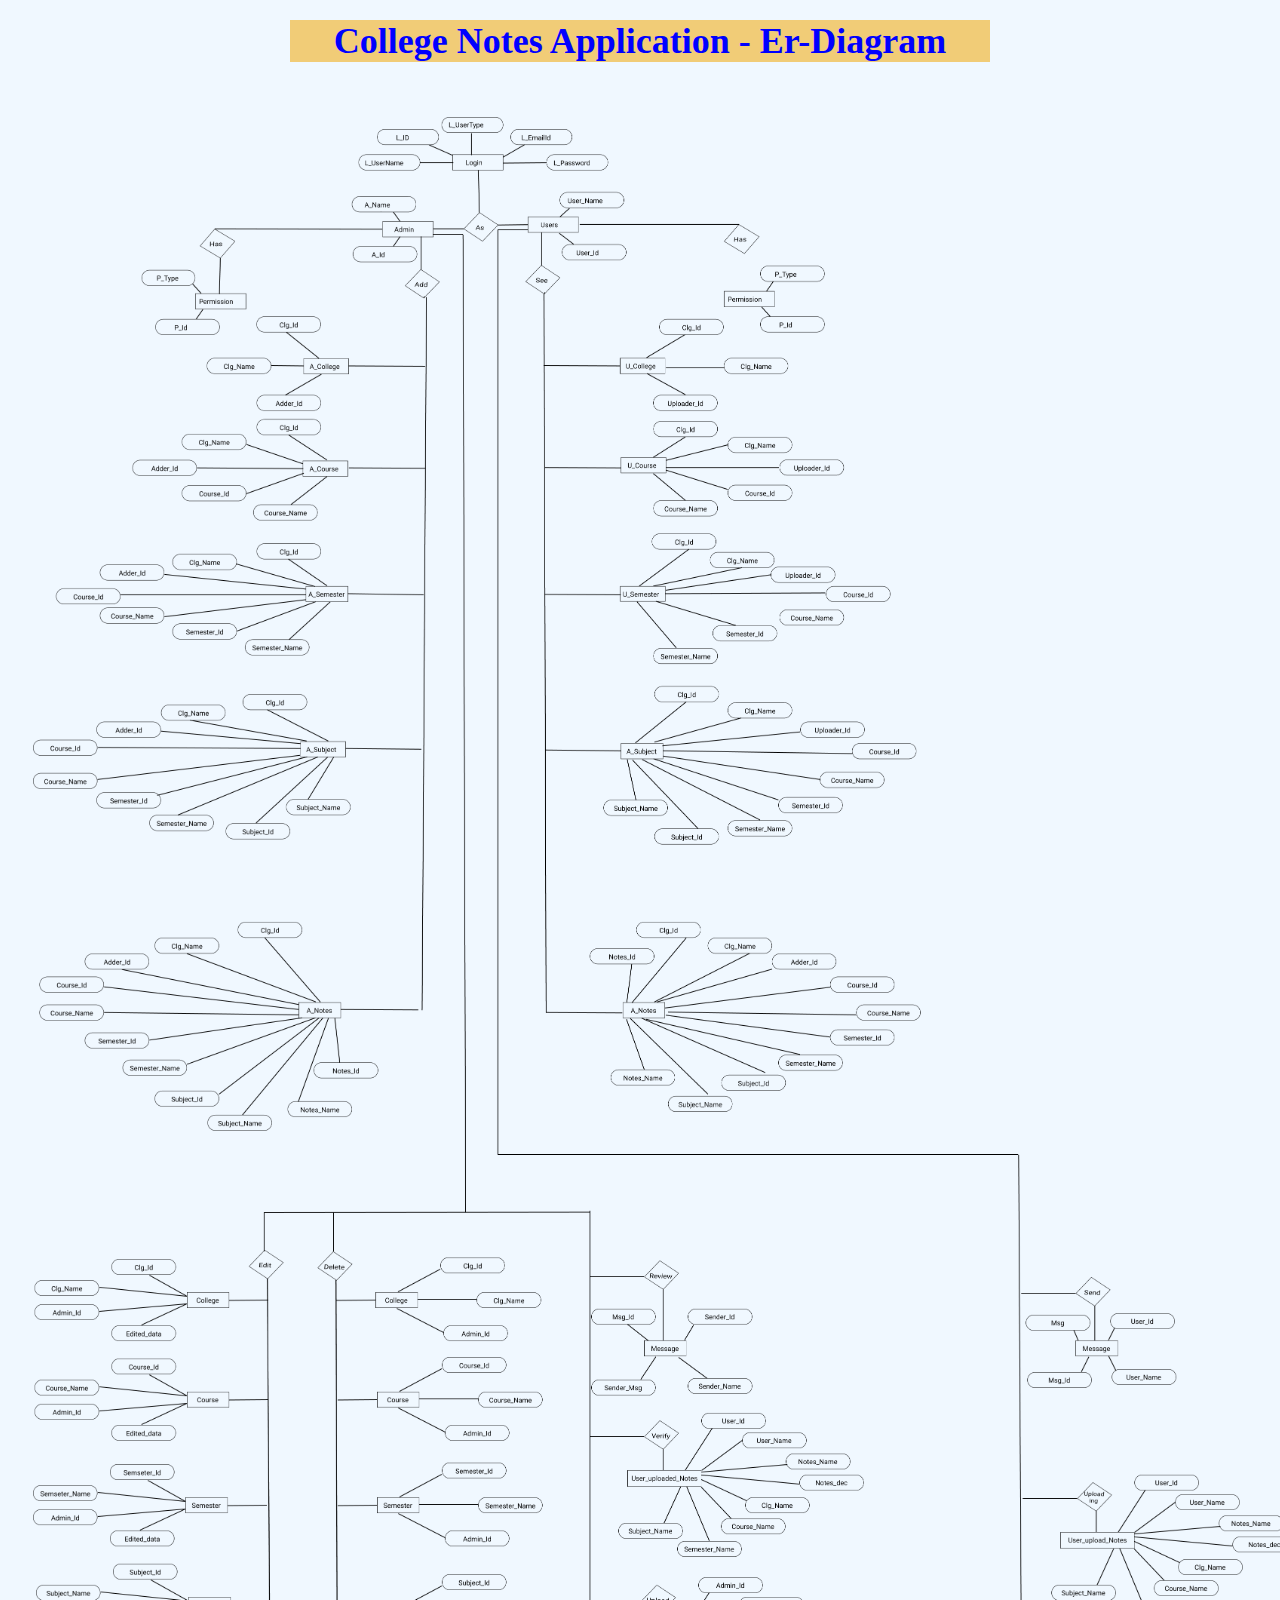
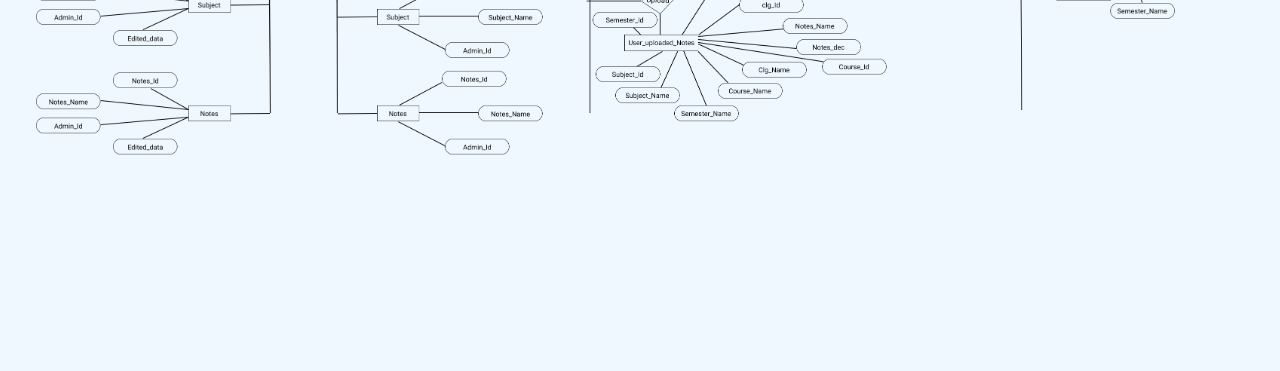
<file: img.html>
<!DOCTYPE html>
<html>
<head>
	<title>Er-Diagram</title>
    <link rel="stylesheet" href="img.css">
   
</head>
<body  style=" background-color: aliceblue;">

    <h1> College Notes Application -  Er-Diagram</h1>
    
	<img src="for.png" alt="Girl in a jacket" width="100%">
</body>

</html>
</file>
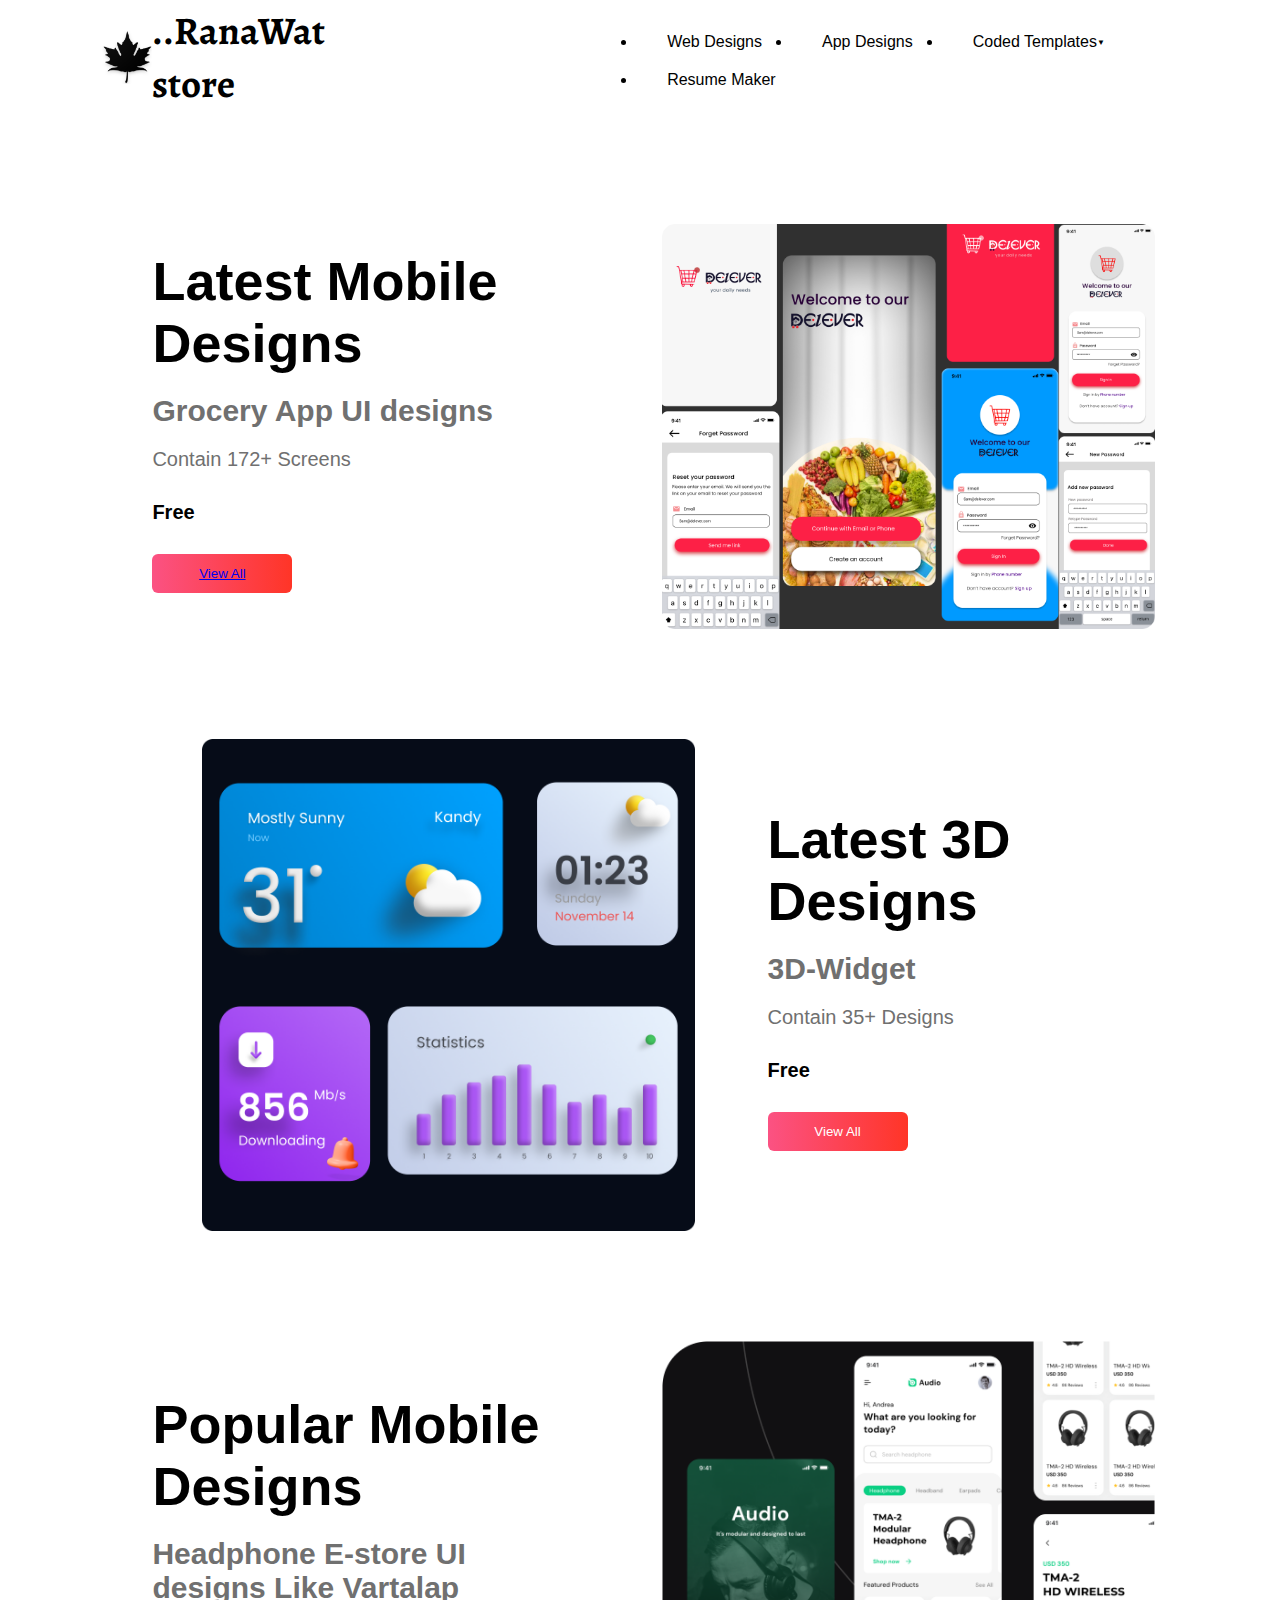
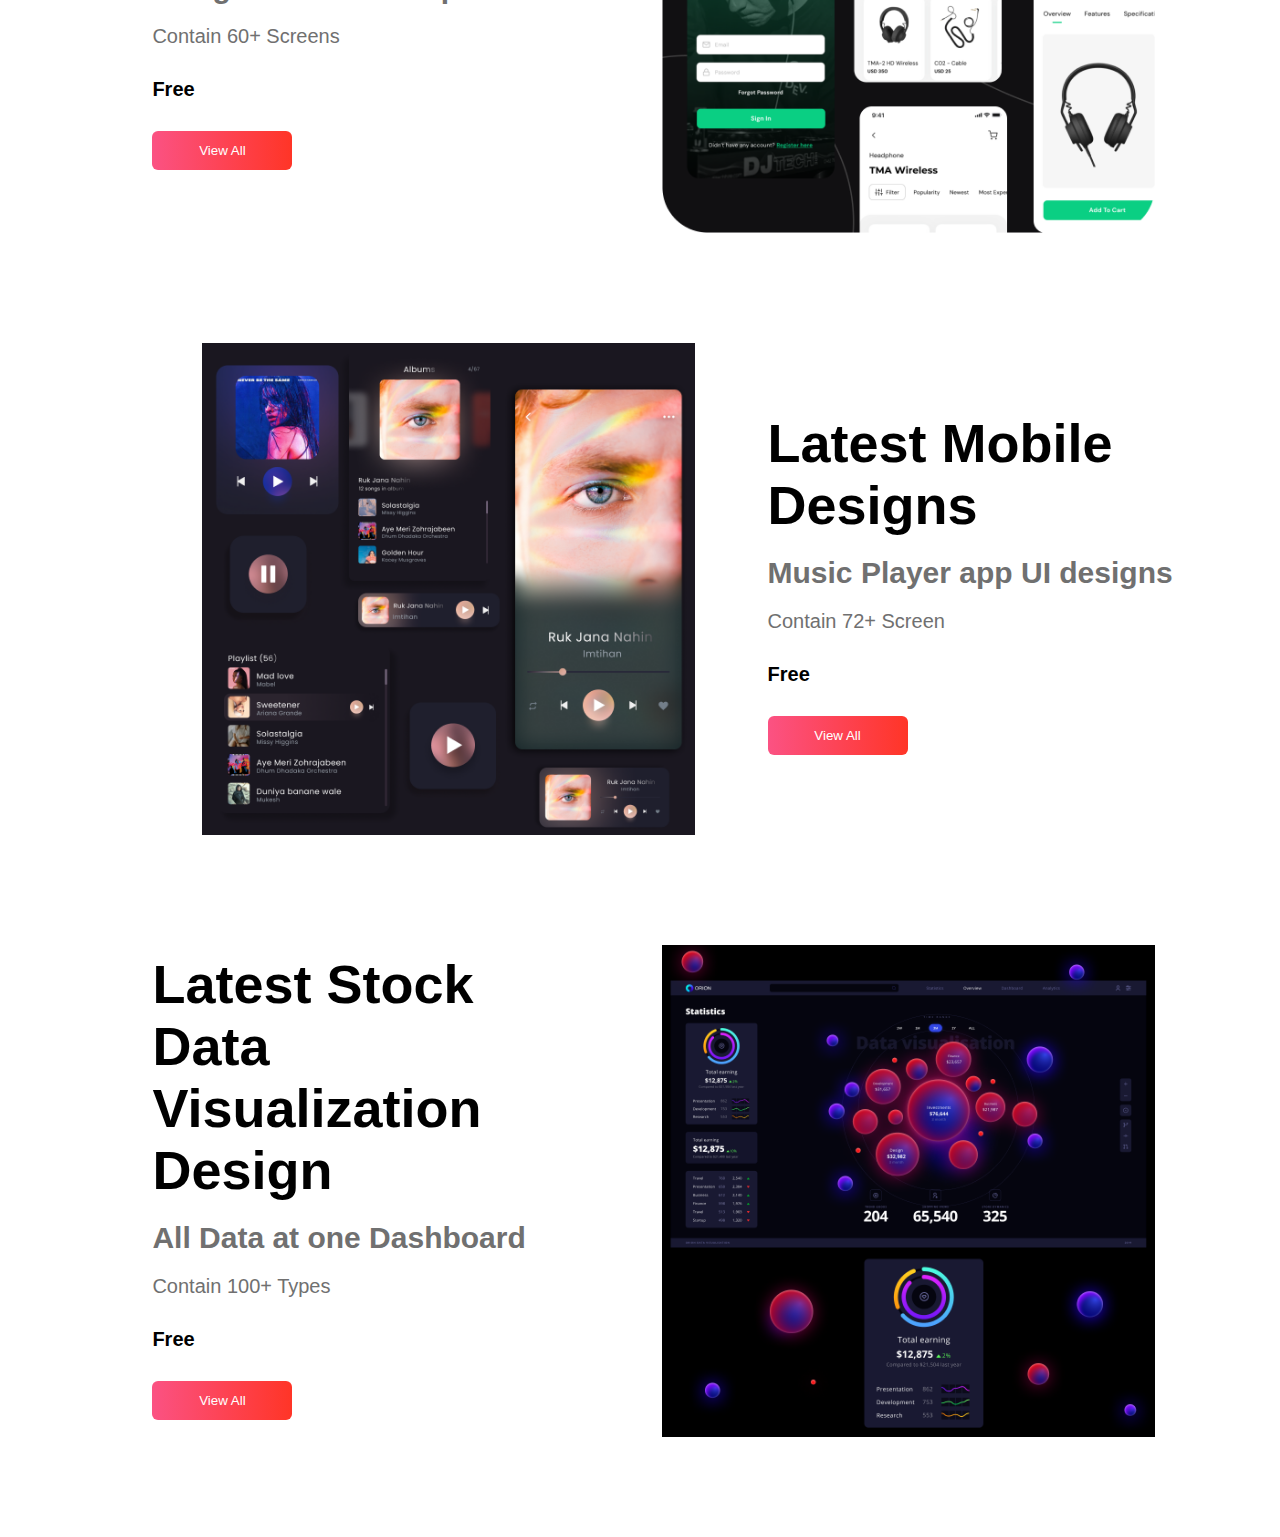
<file: indexStore.html>
<!DOCTYPE html>
<html>
<head>
	<title>RanaWat Design Store</title>
	<meta name="viewport" content="width=device-width, initial-scale=0.1">
	<link rel="shortcut icon" type="image/png" href="./image/loga.png">
	<link rel="stylesheet" type="text/css" href="styleStore.css">
</head>
<body>
	<div class="cont">
		<div class="navbar">
			<img src="image/loga.png" class="logo">
			<h2 class="bname">..RanaWat store</h2>
			<!-- <nav>
				<ul id="menulist">
					<div class="dropdown">
						<button class="dropbtn">UI Designs</button>
						<div class="dropdown-content">
						  <a href="#">Link 1</a>
						  <a href="#">Link 2</a>
						  <a href="#">Link 3</a>
						</div>
					  </div>
					<li><a href="#">UI Designs</a></li>
					<li><a href="#">UX Designs</a></li>
					<li><a href="#">Web Designs</a></li>
					<li><a href="#">App Designs</a></li>
				</ul>
			</nav>	 -->

				<ul class="main-nav">
					<li><a href="#">Web Designs</a></li>
					<li><a href="#">App Designs</a></li>
					<li class="dropdown">
					  <a href="#">Coded Templates</a>
					  <ul class="drop-nav">
						<li><a href="#">Team Section</a></li>
						<li><a href="#">Testimonials </a></li>
						<li class="flyout">
						  <a href="#">Form</a>
						  <ul class="flyout-nav">
							<li><a href="#">Nature</a></li>
							<li><a href="#">People</a></li>
							<li><a href="#">Pets</a></li>         
						  </ul>
						</li>
						<li><a href="#">Portfolio Website</a></li>       
					  </ul>
					</li>
					<li><a href="resume_Index.html">Resume Maker</a></li>
				  </ul>


			<img src="image/love.png" class="menu" onclick="togglemenu()">
		</div>
		<div class="row">
			<div class="col-1">
				<h2>Latest Mobile Designs</h2>
				<h3>Grocery App UI designs </h3>
				<p>Contain 172+ Screens</p>
				<h4>Free</h4>
				<button type="button"><a href="img.html">View All</a></button>
				
			</div>
			<div class="col-2">
				<img src="image/web-1.png" class="img">

				
			</div>
		</div>

		<div class="row">
			<div class="col-2">
				
				<img src="image/web-3.png" class="img">
			</div>
			<div class="col-1">
				<h2>Latest 3D Designs</h2>
				<h3>3D-Widget </h3>
				<p>Contain 35+ Designs</p>
				<h4>Free</h4>
				<button type="button">View All</button>
			</div>
		</div>

		<div class="row">
			<div class="col-1">
				<h2>Popular Mobile Designs</h2>
				<h3>Headphone E-store UI designs Like Vartalap</h3>
				<p>Contain 60+ Screens</p>
				<h4>Free</h4>
				<button type="button">View All</button>
				
			</div>
			<div class="col-2">
				<img src="image/web-2.png" class="img">

				
			</div>
		</div>
		
		<div class="row">
			<div class="col-2">
				
				<img src="image/web-5.png" class="img">
			</div>
			<div class="col-1">
				<h2>Latest Mobile Designs</h2>
				<h3>Music Player app UI designs </h3>
				<p>Contain 72+ Screen</p>
				<h4>Free</h4>
				<button type="button">View All</button>
			</div>
		</div>

		<div class="row">
			<div class="col-1">
				<h2>Latest Stock Data Visualization Design</h2>
				<h3>All Data at one Dashboard</h3>
				<p>Contain 100+ Types</p>
				<h4>Free</h4>
				<button type="button">View All</button>
				
			</div>
			<div class="col-2">
				<img src="image/web-4.png" class="img">

				
			</div>
		</div>
	</div>

	<script>
		var menulist=document.getElementById("menulist");
		menulist.style.maxHeight ="0px";
		function togglemenu(){
			if (menulist.style.maxHeight=="0px") {
				menulist.style.maxHeight="130px"
			}
			else{
				menulist.style.maxHeight="0px"
			}
		}
	</script>
</body>
</html>
</file>
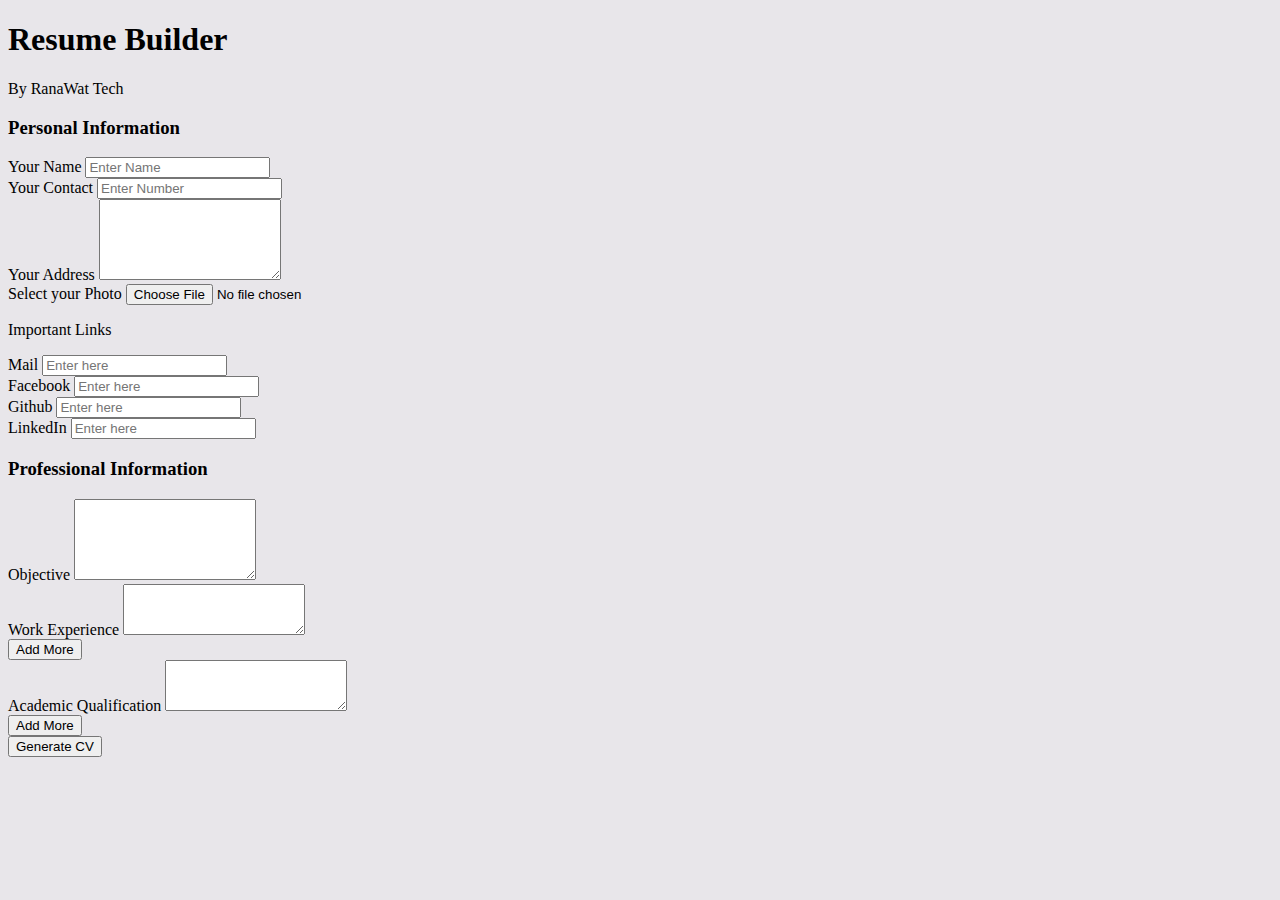
<file: resume_Index.html>
<!DOCTYPE html>
<html lang="en">
<head>
    <meta charset="UTF-8">
    <meta http-equiv="X-UA-Compatible" content="IE=edge">
    <meta name="viewport" content="width=device-width, initial-scale=1.0">
    <link href="https://cdn.jsdelivr.net/npm/bootstrap@5.1.3/dist/css/bootstrap.min.css" rel="stylesheet" integrity="sha384-1BmE4kWBq78iYhFldvKuhfTAU6auU8tT94WrHftjDbrCEXSU1oBoqyl2QvZ6jIW3" crossorigin="anonymous">
    <link rel="stylesheet" href="styleResume.css">
    <title>Resume Builder</title>
</head>
<body>



    <div class="container" id="resume-form">
        <h1 class="text-center my-2">Resume Builder</h1>
        <p class="text-center">By RanaWat Tech</p>

        <div class="row">

            <div class="col-md-6">
                <!-- first col -->
                <h3>Personal Information</h3>

                <div class="form-group">
                    <label for="nameField">Your Name</label>
                    <input type="text" 
                    id="nameField" 
                    placeholder="Enter Name" 
                    class="form-control" />
                </div>

                <div class="form-group mt-2">
                    <label for="contactField">Your Contact</label>
                    <input type="text" 
                           id="contactField" 
                           placeholder="Enter Number" 
                           class="form-control" />
                </div>

                <div class="form-group mt-2">
                    <label for="addressField">Your Address</label>
                    <textarea type="text" 
                              id="addressField" 
                              placeholder="Enter Address" 
                              class="form-control" 
                              rows="5">
                    </textarea>
                </div>
                
                <div class="form-group" mt-3>
                    <label for="">Select your Photo </label>
                    <input id="imgField" type="file" class="form-control"/>

                </div>

                <p class="text-secondary my-3">Important Links</p>

                <div class="form-group mt-2">
                    <label for="emField">Mail</label>
                    <input type="text" 
                           id="emField" 
                           placeholder="Enter here" 
                           class="form-control" />
                </div>

                <div class="form-group mt-2">
                    <label for="fbField">Facebook</label>
                    <input type="text" 
                           id="fbField" 
                           placeholder="Enter here" 
                           class="form-control" />
                </div>

                <div class="form-group mt-2">
                    <label for="gitField">Github</label>
                    <input type="text" 
                           id="gitField" 
                           placeholder="Enter here" 
                           class="form-control" />
                </div>

                <div class="form-group mt-2">
                    <label for="lkiField">LinkedIn</label>
                    <input type="text" 
                           id="lkiField" 
                           placeholder="Enter here" 
                           class="form-control" />
                </div>
            </div>
            <div class="col-md-6">
                <!-- second col -->
                <h3>Professional Information</h3>


                <div class="form-group mt-2">
                    <label for="addressField">Objective</label>
                    <textarea
                              id="objField"
                              placeholder="Enter here" 
                              class="form-control"
                              rows="5">
                    </textarea>
                </div>

                <div class="form-group mt-2" id="we">
                    <label for="addressField">Work Experience</label>
                    <textarea                  
                              placeholder="Enter here" 
                              class="form-control wefield"
                              rows="3">
                    </textarea>
                    <div class="container text-center mt-2 " id="weAddButton">
                        <button onclick="addNewWEField()" class="btn btn-primary btn-sm">Add More</button>
                    </div>

                </div>

                <div class="form-group mt-2" id="aq">
                    <label for="addressField">Academic Qualification</label>
                    <textarea 
                              placeholder="Enter here" 
                              class="form-control aqfield"
                              rows="3">
                    </textarea>
                    <div class="container text-center mt-2" id="aqAddButton">
                        <button  onclick="addNewAQField()" class="btn btn-primary btn-sm">Add More</button>
                    </div>

                </div>
            </div>
        </div>
        <div class="container text-center mt-3 mb-3">
            <button onclick="generateresume()" class="btn btn-primary btn-lg">Generate CV</button>
    
        
        </div>
    </div>


    <!-- resume template -->
    <div class="container mt-4" id="resume-tamplate">
       <div class="row">
           <div class="col-md-4 text-center py-5 background">
               <!-- first col -->

               <img 
                   src="image/profile.jpg"
                   alt="no photo to show"
                   class="img-fluid myimg"
                />

                <div class="container">
                    <p id="nameT">Govind Singh Ranawat</p>
                    <p id="numbT">+91 598712346</p>
                    <p id="addT">rz31/16a palam new delhi 110046</p>

                    <hr/>
                    <p>
                        <a id="emT" href="https://github.com/GovindSingh9447/ranawattecofficial.github.io">Email</a>
                    </p>
                    <p>
                        <a id="fbT" href="https://github.com/GovindSingh9447/ranawattecofficial.github.io">Facebook</a>
                    </p>
                    <p>
                        <a id="gitT" href="https://github.com/GovindSingh9447/ranawattecofficial.github.io">Github</a>
                    </p>
                    <p>
                        <a id="linkT" href="https://github.com/GovindSingh9447/ranawattecofficial.github.io">LinkedIn</a>
                    </p>
                </div>


           </div>
           <div class="col-md-8 py-5">
               <!-- second col -->

               <h1 class="text-center" style="font-weight: 900" id="name2T">
                Govind Singh Ranawat
               </h1>

               <!-- objectitve card -->

               <div class="card mt-4" >
                   <div class="card-header background">
                       <h3>Objective</h3>
                   </div>
                   <div class="card-body">
                       <p id="objT">Lorem ipsum dolor sit, amet consectetur 
                           adipisicing elit. Nulla consectetur eos, 
                           quibusdam quas numquam, tempora magnam nemo iure
                           m earum mollitia molestiae voluptatibus doloribus! 
                           Vero ab quis cum quas ex assumenda consectetur alias 
                           igendi, nesciunt quaerat quia quidem suscipit voluptate 
                           ore, laboriosam repudiandae aliquid earum, tempore esse.
                            Commodi, perspiciatis iusto?'
                        </p>
                   </div>
               </div>

               <div class="card mt-4" >
                <div class="card-header background">
                    <h3>Work Experience</h3>
                </div>
                <div class="card-body">
                    <ul id="weT">
                        <li>Lorem ipsum dolor sit, amet consectetur 
                            adipisicing elit.
                        </li>
                        <li>Lorem ipsum dolor sit, amet consectetur 
                            adipisicing elit.
                        </li>
                        <li>Lorem ipsum dolor sit, amet consectetur 
                            adipisicing elit.
                        </li>
                        <li>Lorem ipsum dolor sit, amet consectetur 
                            adipisicing elit.
                        </li>

                            
                    </ul>
                </div>
            </div>

            <div class="card mt-4" >
                <div class="card-header background">
                    <h3>Academic Qualification</h3>
                </div>
                <div class="card-body">
                    <ul id="aqT">
                        <li>Lorem ipsum dolor sit, amet consectetur 
                            adipisicing elit.
                        </li>
                        <li>Lorem ipsum dolor sit, amet consectetur 
                            adipisicing elit.
                        </li>
                        <li>Lorem ipsum dolor sit, amet consectetur 
                            adipisicing elit.
                        </li>
                        <li>Lorem ipsum dolor sit, amet consectetur 
                            adipisicing elit.
                        </li>

                            
                    </ul>
                </div>
            </div>

        <div class="container mt-3 text-center">
            <button onclick="printresume()" class="btn background">
                Print Resume
            </button>
        </div>
            </div>
       </div>
    </div>

    
    <script src="https://cdn.jsdelivr.net/npm/bootstrap@5.1.3/dist/js/bootstrap.bundle.min.js" integrity="sha384-ka7Sk0Gln4gmtz2MlQnikT1wXgYsOg+OMhuP+IlRH9sENBO0LRn5q+8nbTov4+1p" crossorigin="anonymous"></script>    
<script src="script_resume.js"  ></script>  
</body>
</html>
</file>
<file: img.css>
h1 {
    width:700px;
    margin: 0 auto;
    color: blue;
    background-color: rgba(241, 181, 50, 0.664);
    text-shadow: 5pt;
    text-align: center;
    font-size: 36px;
    margin-bottom: 30px;
    margin-top: 20px;
}

img
{
    margin: 25px;

}
</file>
<file: styleStore.css>
@import url('https://fonts.googleapis.com/css?family=Alegreya');
*{
	margin: 0;
	padding: 0;
	font-family: sans-serif;
}
.cont{
	width: 100%;
	min-height: 100vh;
	padding-left: 8%;
	padding-right: 8%;
	box-sizing: border-box;
	overflow: hidden;
}
.navbar{
	width: 100%;
	display: flex;
	align-items: center;
}
.logo{
	width: 50px;
	cursor: pointer;
	margin: 30px 0;
}
.bname{
	font-family:Alegreya;
	font-size: 39px;
}
.menu{
	width: 25px;
	cursor: pointer;
	display: none;
}
/* .navbar nav{
	flex: 1;
	text-align: right;
}
.navbar nav ul li{
	list-style: none;
	display: inline-block;
	margin-right: 30px;
}
.navbar nav ul li a{
	text-decoration: none;
	color: #303030;
	font-size: 14px;
}
.navbar nav ul li a:hover{
	color: #ff532a;
} */

.main-nav {
  float: right;
  align-items: right;
  padding-left: 25%;
  margin-top: 8px;
 
}
  .main-nav > li {
    float: left;
  }

  .main-nav > li a{
	  text-decoration: none;
  }
  .main-nav li a:hover{
	color: #ff532a;
} 
  .main-nav li:first-child {
    border-left: none;
  }
  .main-nav a {
    color: rgb(0, 0, 0);
    display: block;
    padding: 10px 30px;
    text-decoration: none;
  }
.dropdown,
.flyout {
  position: relative;
}
.dropdown:after {
  content: "\25BC";
  font-size: .5em;
  display: block;
  position: absolute;
  top: 38%;
  right: 12%;
}
.drop-nav,
.flyout-nav {
  position: absolute;
  display: none;
}
.drop-nav li {
  border-bottom: 1px solid rgba(255,255,255,.2);
}
.dropdown:hover > .drop-nav,
.flyout:hover > .flyout-nav {
  display: block;
}
.flyout-nav {
  left: 100%;
  top: 0;
}
.flyout:hover a,
.flyout-nav {
  background: #554545;
}




.row{
	display: flex;
	justify-content: space-between;
	align-items: center;
	margin: 100px 0;
}
.row .col-1{
	flex-basis: 40%;
	position: relative;
	margin-left: 50px;
}
.row .col-1 h2{
	font-size: 54px;
}
.row .col-1 h3{
	font-size: 30px;
	color: #707070;
	flex-wrap: 100;
	margin: 20px 0 10px;
}
.row .col-1 p{
	font-size: 20px;
	color: #707070;
	flex-wrap: 100;
	margin: 20px 0 10px;
}
.row .col-1 h4{
	margin: 30px 0;
	font-size: 20px;
}
.row .col-1 button{
	width: 140px;
	border: 0;
	padding: 12px 10px;
	outline: none;
	color: #fff;
	background:linear-gradient(to right, #fb5283, #ff3527);
	border-radius: 6px;
	cursor: pointer; 
	transition: width 0.5s;
}
.row .col-1 button:hover{
	width: 160px;
	display: flex;
	align-items: center;
	justify-content: space-between;
}
.col-1::after{
	content: '';
	width: 10px;
	height: 57%;
	background:linear-gradient(#ff469f, #ff3527);

}
.col-2{
	position: relative;
	flex-basis: 60%;
	display: flex;
	align-items: center;
}
.col-2 img{
	width: 80%;
	padding-top: 10px;
	padding-left: 100px;
}
.col-2 img:hover{
	width: 83%;
	transition: width 0.4s;
}
@media only screen and (max-width:700px){
	.navbar nav ul{
		width: 150px;
		background:linear-gradient(to right, #fb5283, #ff3527);
		position: absolute;
		top: 75;
		right: 0;
		z-index: 2;
	}
	.navbar nav ul li{
		display: block;
		margin-top:10px;
		margin-bottom: 10px;
	}
	.navbar nav ul li a{
		color: #fff;
	}
	.navbar nav ul li a:hover{
		color: #000;
	}
	.menu{
	display: block;
    }
    #menulist{
    	overflow: hidden;
    	transition: 0.1s;
    }
    .row{
	flex-direction: column-reverse;
	margin: 50px;
    }
    .col-2{
    	flex-basis: 100%
    	margin-bottom:50px;
    }
    .col-2 .img{
    	width: 77%;
    	padding-left: 50px;
    	padding-bottom: 20px;
    }
    .row .col-1{
    	flex-basis: 100%;
    }
    .row .col-1 h2{
    	font-size: 35px;
    }
    .row .col-1 h3{
    	font-size: 15px;
    }

   
}


}
</file>
<file: styleResume.css>
#resume-tamplate{
    display: none;
}

body{
    background-color: rgba(208, 204, 212, 0.486);
}

.myimg{
    border: 1px solid red;
    width: 30%;
}

.background{
    background-color: rgb(73, 73, 95);
}
</file>
